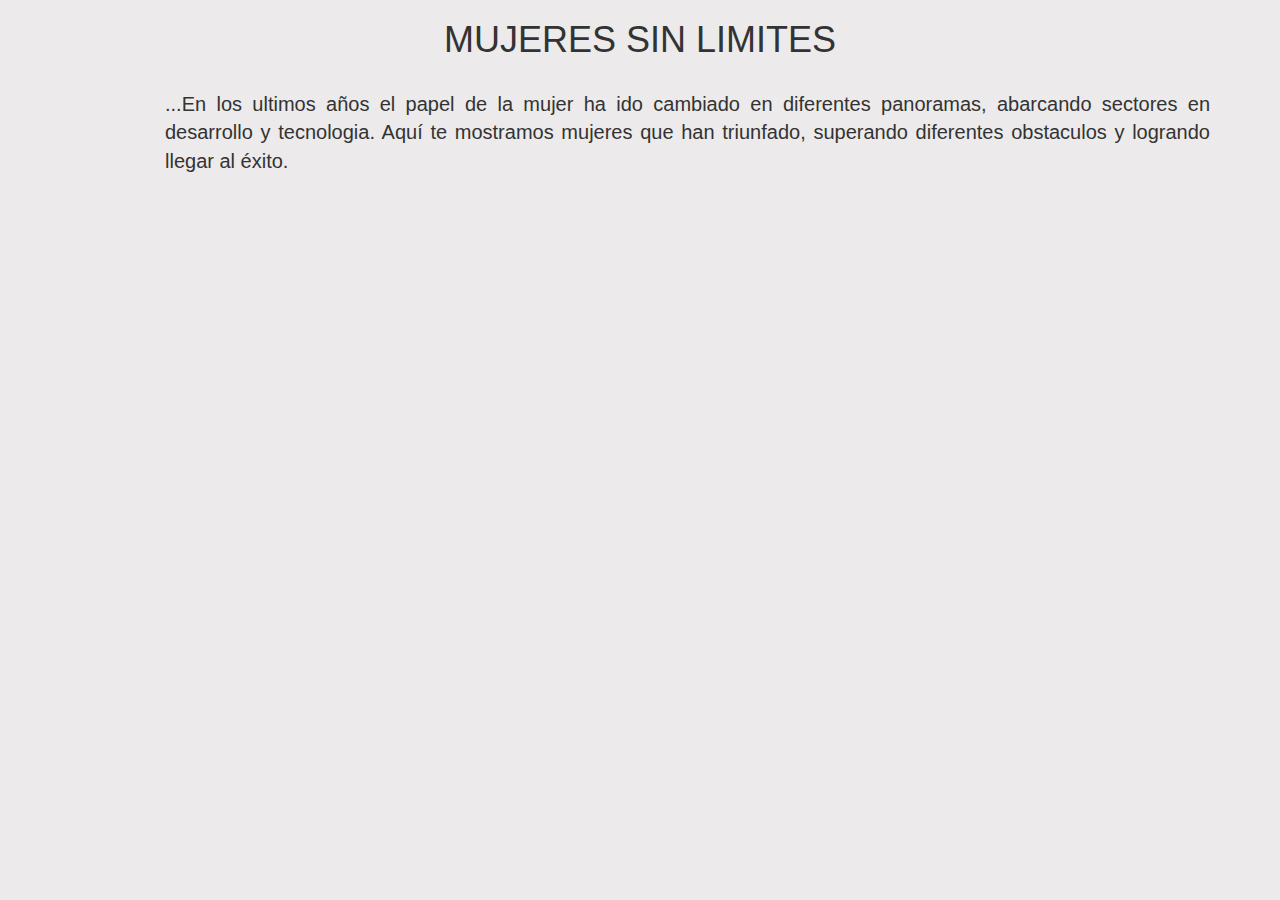
<file: alternativa.html>
<!DOCTYPE html>
<html lang="en">
<head>
    <meta charset="UTF-8">
    <meta name="viewport" content="width=device-width, initial-scale=1.0">
    <meta http-equiv="X-UA-Compatible" content="ie=edge">
		<title>Document</title>
		<link href="https://maxcdn.bootstrapcdn.com/font-awesome/4.7.0/css/font-awesome.min.css" rel="stylesheet" integrity="sha384-wvfXpqpZZVQGK6TAh5PVlGOfQNHSoD2xbE+QkPxCAFlNEevoEH3Sl0sibVcOQVnN"
    crossorigin="anonymous">
  	<link href="https://fonts.googleapis.com/css?family=Raleway" rel="stylesheet">
  	<link rel="stylesheet" href="vendors/bootstrap-3.3.7-dist/css/bootstrap.min.css">
  	<link rel="stylesheet" href="css/main.css">
</head>
<body>
    <div class="container">
				<h1 class="text-center">MUJERES SIN LIMITES</h1><br>
				<p class="description">...En los ultimos años el papel de la mujer ha ido cambiado en diferentes panoramas, abarcando sectores en desarrollo y tecnologia. Aquí te mostramos mujeres que han triunfado, superando diferentes  obstaculos y logrando llegar al éxito.</p><br>
        <div class="row">
					<div class="col-md-12 text-center video1">
							<iframe width="1200" height="620" src="https://www.youtube.com/embed/_adGaL4-Fo4" frameborder="0" gesture="media" allow="encrypted-media" allowfullscreen></iframe>
					</div>
				</div>
    </div>

    
</body>
</html>
</file>
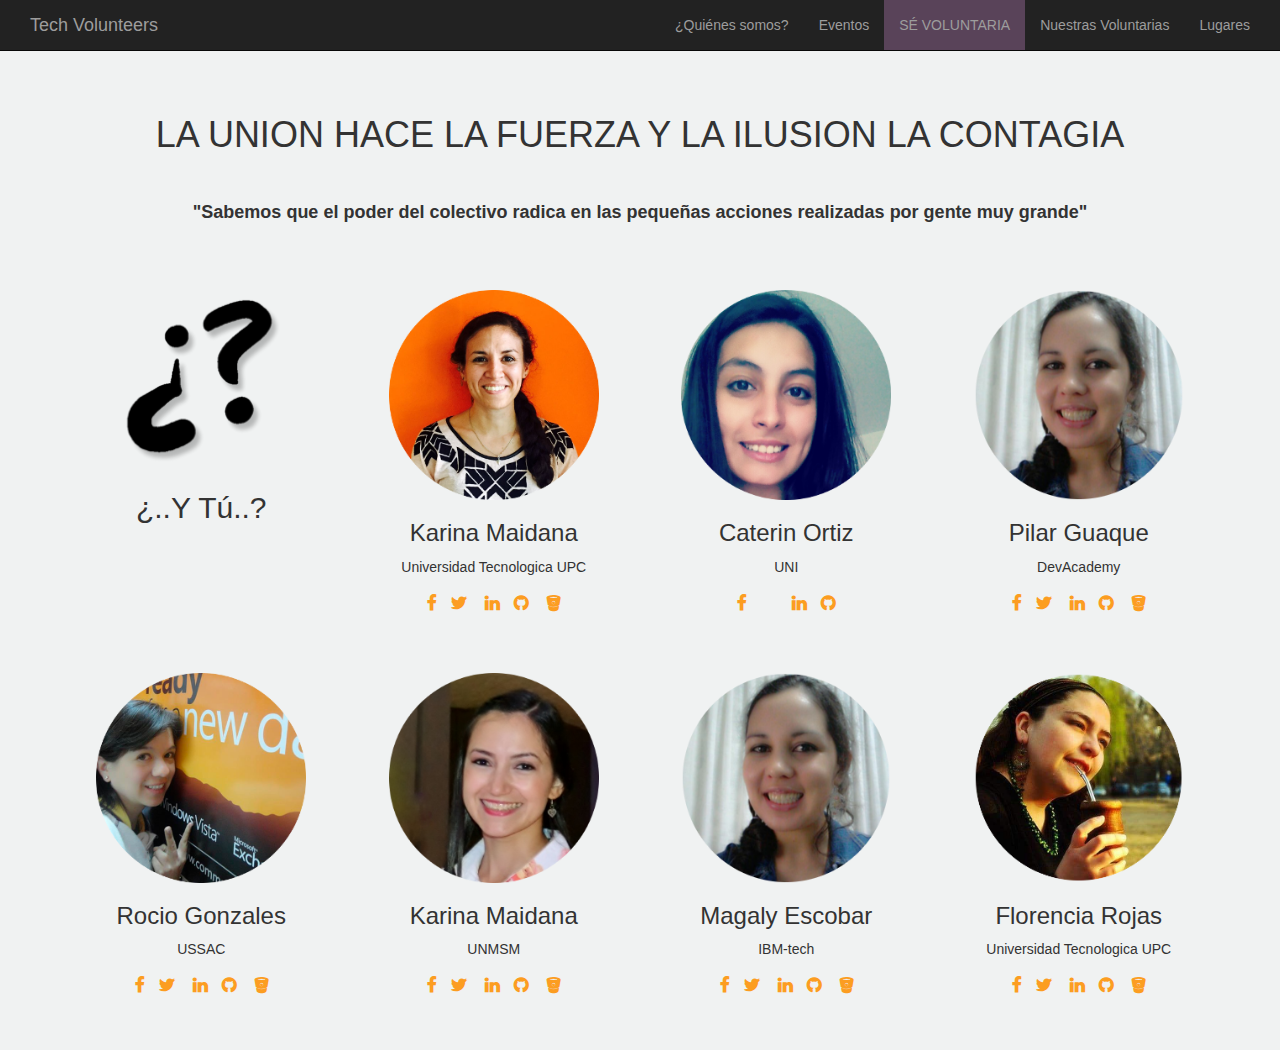
<file: equipo.html>
<html lang="en">
<head>
	<meta charset="UTF-8">
	<meta name="viewport" content="width=device-width, initial-scale=1.0">
	<meta http-equiv="X-UA-Compatible" content="ie=edge">
  <title>Equipo</title>
	<link href="https://maxcdn.bootstrapcdn.com/font-awesome/4.7.0/css/font-awesome.min.css" rel="stylesheet" integrity="sha384-wvfXpqpZZVQGK6TAh5PVlGOfQNHSoD2xbE+QkPxCAFlNEevoEH3Sl0sibVcOQVnN"
	 crossorigin="anonymous">
	<link href="https://fonts.googleapis.com/css?family=Raleway" rel="stylesheet">
	<link rel="stylesheet" href="vendors/bootstrap-3.3.7-dist/css/bootstrap.min.css">
	<link rel="stylesheet" href="css/equipo.css">
</head>
<body>
    <section>
        <nav class="navbar navbar-inverse navbar-quit-padding navbar-fixed-top container-fluid">
            <div class="container-fluid">
              <!-- Brand mobile display -->
              <div class="navbar-header">
                <button type="button" class="navbar-toggle collapsed" data-toggle="collapse" data-target="#bs-example-navbar-collapse-1"
                aria-expanded="false">
                <span class="sr-only">Toggle navigation</span>
                <span class="icon-bar"></span>
                <span class="icon-bar"></span>
                <span class="icon-bar"></span>
              </button>
              <a class="navbar-brand" href="index.html">Tech Volunteers</a>
            </div>
            <!-- Collect the nav links -->
            <div class="collapse navbar-collapse" id="bs-example-navbar-collapse-1">
              <ul class="nav navbar-nav navbar-right">
                <li>
                  <a href="index.html">¿Quiénes somos?</a>
                </li>
                <li>
                  <a href="event.html">Eventos</a>
                </li>
                <li>
                  <a href="#" class="green">SÉ VOLUNTARIA</a>
                </li>
                <li>
                  <a href="equipo.html">Nuestras Voluntarias</a>
                </li>
                <li>
                    <a href="lugares.html">Lugares</a>
                  </li>       
                <li class="dropdown">
                  <ul class="dropdown-menu">
                    <li>
                      <a href="#">Action</a>
                    </li>
                    <li>
                      <a href="#">Another action</a>
                    </li>
                      <li>
                        <a href="#">Something else here</a>
                      </li>
                      <li role="separator" class="divider"></li>
                      <li>
                        <a href="#">Separated link</a>
                      </li>
                    </ul>
                  </li>
                </ul>
              </div>
              <!-- /.navbar-collapse -->
            </div>
            <!-- /.container-fluid -->
          </nav>
    </section>
  <br>
  <br>
	<div>
    <br>
   <h1 class="center">LA UNION HACE LA FUERZA Y LA ILUSION LA CONTAGIA</h1>  
   <br> 
    <p class="center title"><strong>  "Sabemos que el poder del colectivo radica en las pequeñas acciones realizadas por gente muy grande"</strong></p>
    <br><br>
    <div class="container">
      <div class="row center">
        <div class="col-md-3 col-lg-3">
            <img class="imagen" src="assets/uno.png" alt="">
            <h2 class="center">¿..Y Tú..?</h2>
            
          </div>
          <div class="col-md-3 col-lg-3">
            <img class="imagen" src="assets/col5.png" alt="">
            <h3>Karina Maidana</h3>
            <p class="font">Universidad Tecnologica UPC</p>
            <span><i class="icon fa fa-facebook" aria-hidden="true"></i><i class="icon fa fa-twitter" aria-hidden="true"></i>
              <i class="icon fa fa-linkedin" aria-hidden="true"></i><i class="icon fa fa-github" aria-hidden="true"></i>
              <i class="icon fa fa-bitbucket" aria-hidden="true"></i>
            </span>
          </div>
          <div class="col-md-3 col-lg-3">
            <img src="assets/col6.png" alt="">
            <h3>Caterin Ortiz</h3>
            <p class="font">UNI</p>
            <span><i class="icon fa fa-facebook" aria-hidden="true"></i><i class="iconfa fa-twitter" aria-hidden="true"></i>
              <i class="icon fa fa-linkedin" aria-hidden="true"></i><i class="icon fa fa-github" aria-hidden="true"></i>
            </span>
          </div>
          <div class="col-md-3 col-lg-3">
            <img src="assets/col2.png" alt="">
            <h3>Pilar Guaque </h3>
            <p class="font">DevAcademy</p>
            <span><i class="icon fa fa-facebook" aria-hidden="true"></i><i class="icon fa fa-twitter" aria-hidden="true"></i>
              <i class="icon fa fa-linkedin" aria-hidden="true"></i><i class="icon fa fa-github" aria-hidden="true"></i>
              <i class="icon fa fa-bitbucket" aria-hidden="true"></i>
            </span>
          </div>
        </div>
      </div>
    </div>
    <br>
    <br>
    
    <div class="container">
        <div class="row center">
          <div class="col-md-3 col-lg-3">
            <img src="assets/col4.png" alt="">
            <h3>Rocio Gonzales </h3>
            <p class="font">USSAC</p>
            <span><i class="icon fa fa-facebook" aria-hidden="true"></i><i class="icon fa fa-twitter" aria-hidden="true"></i>
              <i class="icon fa fa-linkedin" aria-hidden="true"></i><i class="icon fa fa-github" aria-hidden="true"></i>
              <i class="icon fa fa-bitbucket" aria-hidden="true"></i>
            </span>
          </div>
          <div class="col-md-3 col-lg-3">
              <img src="assets/col1.png" alt="">
              <h3>Karina Maidana</h3>
              <p class="font">UNMSM</p>
              <span><i class="icon fa fa-facebook" aria-hidden="true"></i><i class="icon fa fa-twitter" aria-hidden="true"></i>
                <i class="icon fa fa-linkedin" aria-hidden="true"></i><i class="icon fa fa-github" aria-hidden="true"></i>
                <i class="icon fa fa-bitbucket" aria-hidden="true"></i>
              </span>
            </div>
            <div class="col-md-3 col-lg-3">
              <img src="assets/col2.png" alt="">
              <h3>Magaly Escobar</h3>
              <p class="font">IBM-tech</p>
              <span><i class="icon fa fa-facebook" aria-hidden="true"></i><i class="icon fa fa-twitter" aria-hidden="true"></i>
                <i class="icon fa fa-linkedin" aria-hidden="true"></i><i class="icon fa fa-github" aria-hidden="true"></i>
                <i class="icon fa fa-bitbucket" aria-hidden="true"></i>
              </span>
            </div>
            <div class="col-md-3 col-lg-3">
              <img src="assets/col3.png" alt="">
              <h3>Florencia Rojas</h3>
              <p class="font">Universidad Tecnologica UPC</p>
              <span><i class="icon fa fa-facebook" aria-hidden="true"></i><i class="icon fa fa-twitter" aria-hidden="true"></i>
                <i class="icon fa fa-linkedin" aria-hidden="true"></i><i class="icon fa fa-github" aria-hidden="true"></i>
                <i class="icon fa fa-bitbucket" aria-hidden="true"></i>
              </span>
            </div>
          </div>
        </div>
      </div>
  </div>
  

<script src="js/app.js"></script>
<script src="vendors/js/jquery-3.2.1.min.js"></script>
<script src="vendors/bootstrap-3.3.7-dist/js/bootstrap.min.js"></script>
</body>

</html>
<body>
</file>
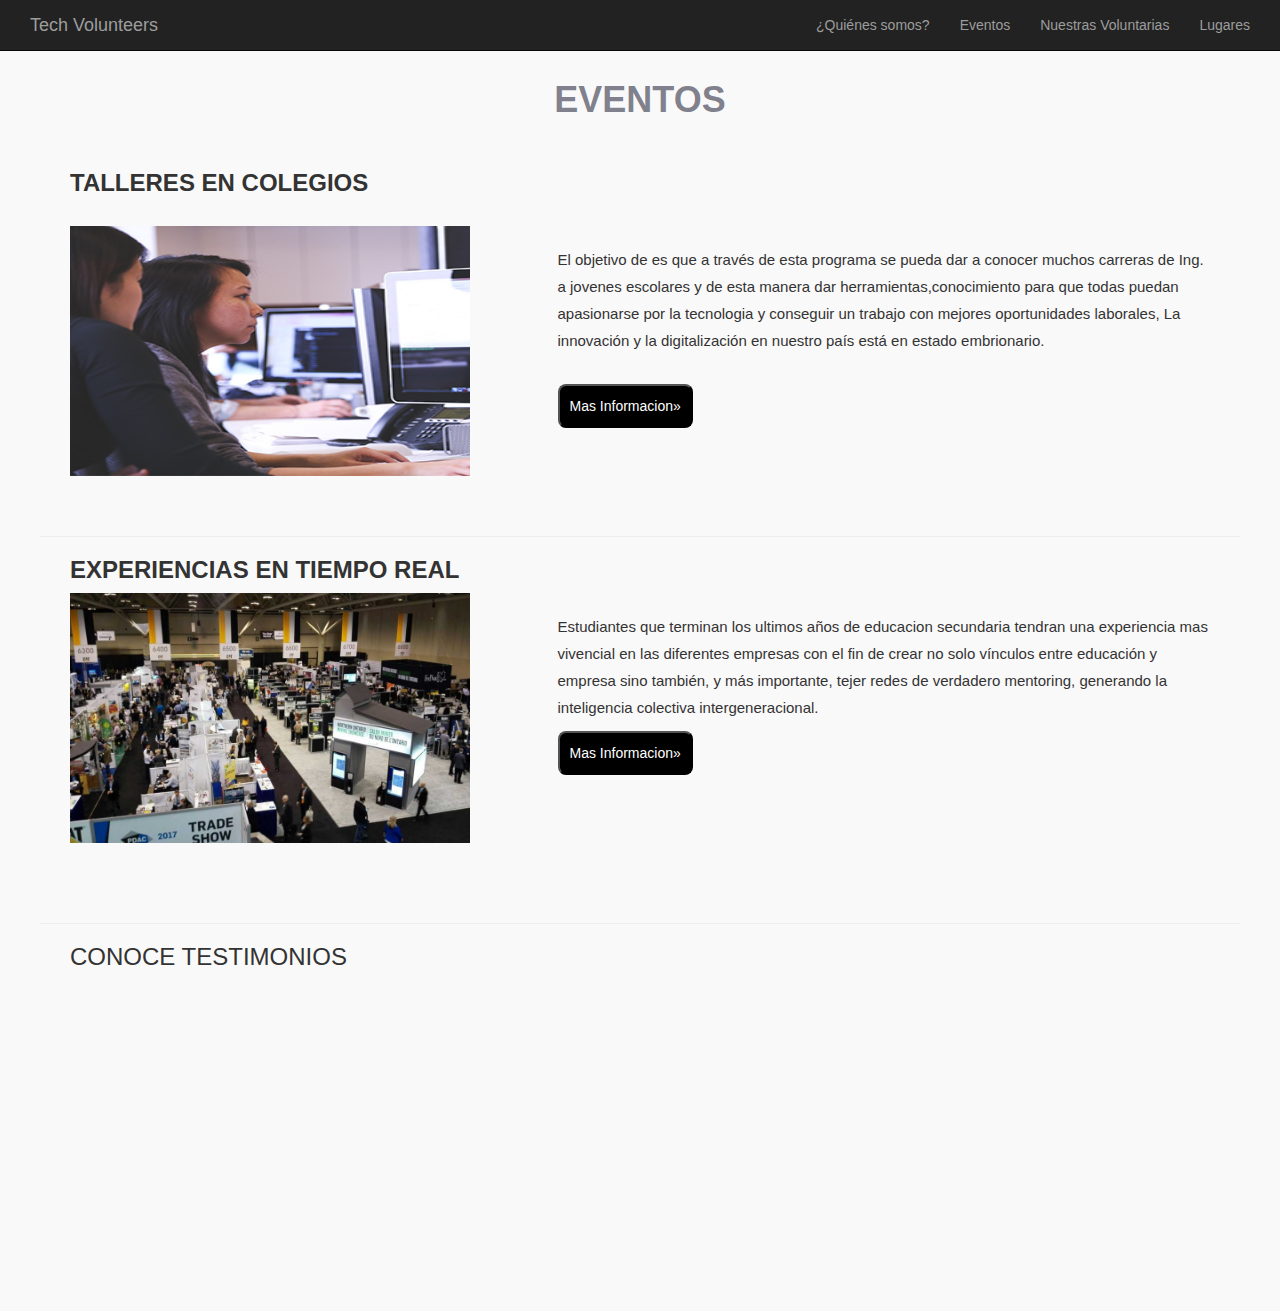
<file: event.html>
<html lang="en">
<head>
	<meta charset="UTF-8">
	<meta name="viewport" content="width=device-width, initial-scale=1.0">
	<meta http-equiv="X-UA-Compatible" content="ie=edge">
	<title>Eventos</title>
	<link href="https://maxcdn.bootstrapcdn.com/font-awesome/4.7.0/css/font-awesome.min.css" rel="stylesheet" integrity="sha384-wvfXpqpZZVQGK6TAh5PVlGOfQNHSoD2xbE+QkPxCAFlNEevoEH3Sl0sibVcOQVnN"
	 crossorigin="anonymous">
	<link href="https://fonts.googleapis.com/css?family=Raleway" rel="stylesheet">
	<link rel="stylesheet" href="vendors/bootstrap-3.3.7-dist/css/bootstrap.min.css">
	<link rel="stylesheet" href="css/event.css">
</head>

<body>
  <section>
      <nav class="navbar navbar-inverse navbar-quit-padding navbar-fixed-top container-fluid">
          <div class="container-fluid">
            <!-- Brand mobile display -->
            <div class="navbar-header">
              <button type="button" class="navbar-toggle collapsed" data-toggle="collapse" data-target="#bs-example-navbar-collapse-1"
              aria-expanded="false">
              <span class="sr-only">Toggle navigation</span>
              <span class="icon-bar"></span>
              <span class="icon-bar"></span>
              <span class="icon-bar"></span>
            </button>
            <a class="navbar-brand" href="index.html">Tech Volunteers</a>
          </div>
          <!-- Collect the nav links -->
          <div class="collapse navbar-collapse" id="bs-example-navbar-collapse-1">
            <ul class="nav navbar-nav navbar-right">
              <li>
                <a href="index.html">¿Quiénes somos?</a>
              </li>
              <li>
                <a href="event.html">Eventos</a>
              </li>
              <li>
                <a href="equipo.html">Nuestras Voluntarias</a>
              </li>
              <li>
                  <a href="lugares.html">Lugares</a>
                </li>
              <li class="dropdown">
                <ul class="dropdown-menu">
                  <li>
                    <a href="#">Action</a>
                  </li>
                  <li>
                    <a href="#">Another action</a>
                  </li>
                    <li>
                      <a href="#">Something else here</a>
                    </li>
                    <li role="separator" class="divider"></li>
                    <li>
                      <a href="#">Separated link</a>
                    </li>
                  </ul>
                </li>
              </ul>
            </div>
            <!-- /.navbar-collapse -->
          </div>
          <!-- /.container-fluid -->
        </nav>
  </section>
<br>
<br>
<br>

  <h1 class="title center">EVENTOS</h1>
  <br>

  <div class="container">
      <h3 class=" font gray">TALLERES EN COLEGIOS</h3>
      <div class="row green"><br>
        <div class="col-md-5  ">
          <img class="img" src="assets/queremos.png" alt="">
        </div>
        <div class="col-md-7 ">
          <br>
            <p class="parrafo">El objetivo de es que a través de esta programa  se pueda dar a conocer muchos carreras de Ing. a jovenes escolares y de esta manera dar herramientas,conocimiento para que todas puedan apasionarse por la tecnologia  y conseguir un trabajo con mejores oportunidades laborales, La innovación y la digitalización en nuestro país está en estado embrionario.
            </p><br>
            <button class="btnn"> Mas Informacion&raquo;</button>
        </div>
        <br>
      </div>
    </div><br><br><br>
<hr class="blue">
   
  <div class="container">
    <h3 class=" font gray">EXPERIENCIAS EN TIEMPO REAL</h3>
    <div class="row orange">
      <div class=" col-md-5">
			  <img class="img" src="assets/work.jpg" alt="">
		  </div>
		  <div class="col-md-7 "><br>
			  <p class="parrafo">Estudiantes que terminan los ultimos años de educacion secundaria tendran una experiencia mas vivencial en las diferentes empresas 
				con el fin de crear no solo vínculos entre educación y empresa sino también, y más importante, tejer redes de verdadero
        mentoring, generando la inteligencia colectiva intergeneracional.</p> 
        <button class="btnn"> Mas Informacion&raquo;</button>
      </div>
    </div>
  </div>
  <br>
  <br>
  <br>
  <br>

  <hr class="blue">
  <!-- 16:9 aspect ratio -->
  <div class="container">
    <h3>CONOCE TESTIMONIOS</h3>
    <br>
    <br>
      <div class="row">
        <div class="col-md-4 ">
            <iframe width="auto" height="250" src="https://www.youtube.com/embed/RhwG3CiVCHQ" frameborder="0" gesture="media" allow="encrypted-media" allowfullscreen></iframe>
        </div>
        <div class="col-md-4 col-lg-4">
            <iframe width="auto" height="250" src="https://www.youtube.com/embed/0jjumkWX2q4" frameborder="0" gesture="media" allow="encrypted-media" allowfullscreen></iframe>
        </div>
        <div class=" col-md-4 col-lg-4">
            <iframe width="auto" height="250" src="https://www.youtube.com/embed/20JlzjHhRbg" frameborder="0" gesture="media" allow="encrypted-media" allowfullscreen></iframe>
        </div>
      </div>
    </div><br><br>
	<script src="js/app.js"></script>
	<script src="vendors/js/jquery-3.2.1.min.js"></script>
	<script src="vendors/bootstrap-3.3.7-dist/js/bootstrap.min.js"></script>
</body>

</html>
</file>
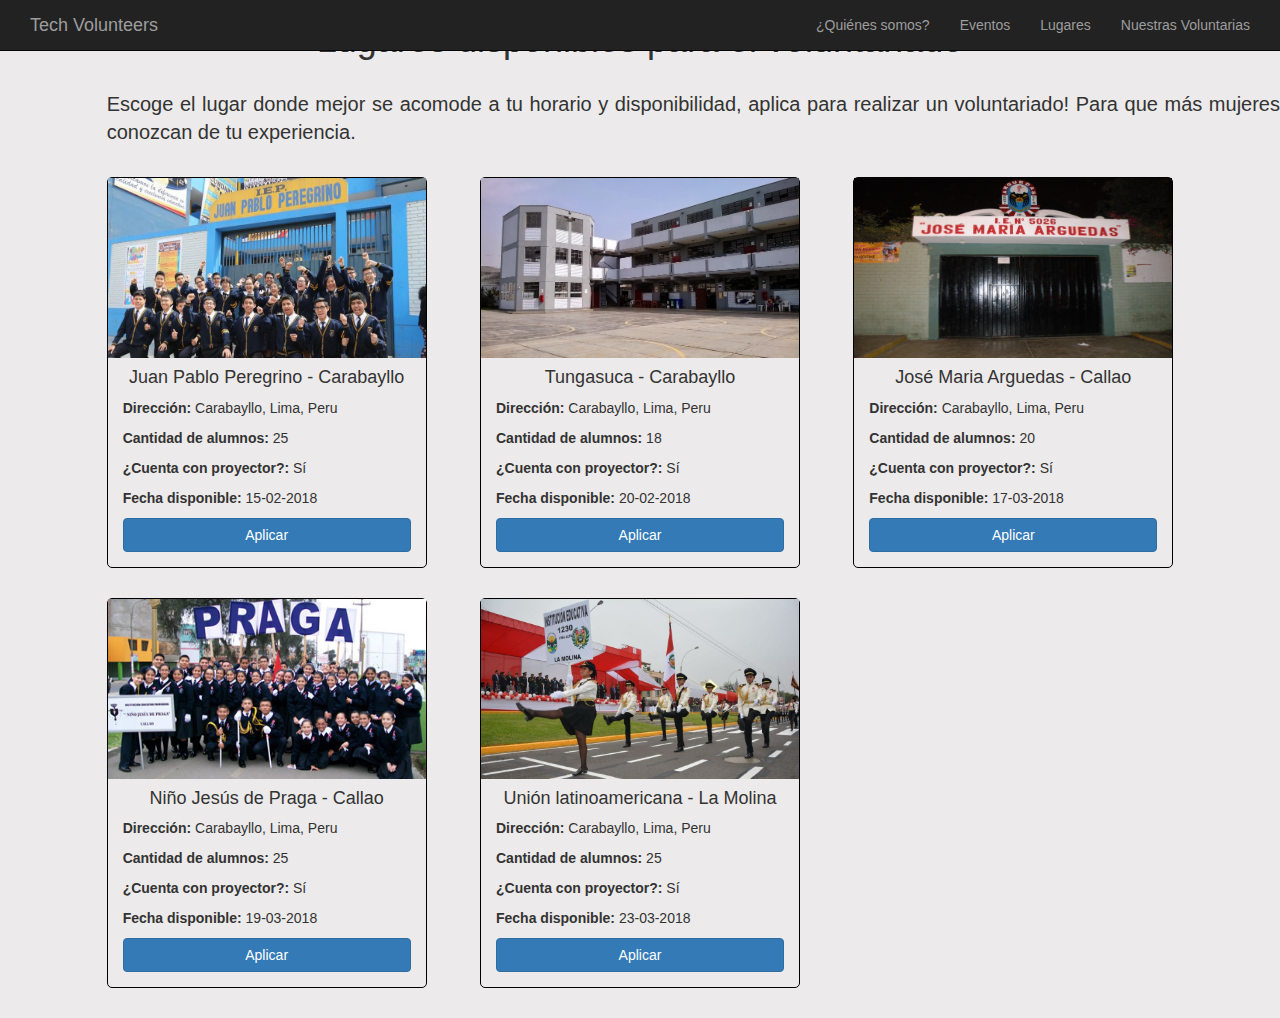
<file: lugares.html>
<html lang="en">
<head>
  <meta charset="UTF-8">
  <meta name="viewport" content="width=device-width, initial-scale=1.0">
  <meta http-equiv="X-UA-Compatible" content="ie=edge">
  <title>Lugares</title>
  <link href="https://maxcdn.bootstrapcdn.com/font-awesome/4.7.0/css/font-awesome.min.css" rel="stylesheet" integrity="sha384-wvfXpqpZZVQGK6TAh5PVlGOfQNHSoD2xbE+QkPxCAFlNEevoEH3Sl0sibVcOQVnN"
    crossorigin="anonymous">
  <link href="https://fonts.googleapis.com/css?family=Raleway" rel="stylesheet">
  <link rel="stylesheet" href="vendors/bootstrap-3.3.7-dist/css/bootstrap.min.css">
  <link rel="stylesheet" href="css/main.css">
</head>
<body>
    <nav class="navbar navbar-inverse navbar-quit-padding navbar-fixed-top container-fluid">
        <div class="container-fluid">
          <!-- Brand mobile display -->
          <div class="navbar-header">
            <button type="button" class="navbar-toggle collapsed" data-toggle="collapse" data-target="#bs-example-navbar-collapse-1"
            aria-expanded="false">
            <span class="sr-only">Toggle navigation</span>
            <span class="icon-bar"></span>
            <span class="icon-bar"></span>
            <span class="icon-bar"></span>
          </button>
          <a class="navbar-brand" href="#">Tech Volunteers</a>
        </div>
        <!-- Collect the nav links -->
        <div class="collapse navbar-collapse" id="bs-example-navbar-collapse-1">
          <ul class="nav navbar-nav navbar-right">
            <li>
              <a href="#down">¿Quiénes somos?</a>
            </li>
            <li>
              <a href="event.html">Eventos</a>
            </li>
            <li>
              <a href="equipo.html">Lugares</a>
            </li>
            <li>
                <a href="lugares.html">Nuestras Voluntarias</a>
              </li>
    
            <li class="dropdown">
              <ul class="dropdown-menu">
                <li>
                  <a href="#">Action</a>
                </li>
                <li>
                  <a href="#">Another action</a>
                </li>
                  <li>
                    <a href="#">Something else here</a>
                  </li>
                  <li role="separator" class="divider"></li>
                  <li>
                    <a href="#">Separated link</a>
                  </li>
                </ul>
              </li>
            </ul>
          </div>
          <!-- /.navbar-collapse -->
        </div>
        <!-- /.container-fluid -->
      </nav>
  <main class="main-places">
    <div class="container-fluid margin">
      <div class="row">
        <h1 class="text-center">Lugares disponibles para el voluntariado</h1><br>
        <p class="description">Escoge el lugar donde mejor se acomode a tu horario y disponibilidad, aplica para realizar un voluntariado! Para que más mujeres conozcan de tu experiencia.</p><br>
        <div>
          <div class="offset col-md-3 card ">
            <img src="assets/juanpabloperegrino.jpg" alt="" class="card-img-top">
            <div class="card-body">
              <h4 class="text-center">Juan Pablo Peregrino - Carabayllo</h4>
              <p><strong>Dirección: </strong> Carabayllo, Lima, Peru</p>
              <p><strong>Cantidad de alumnos: </strong> 25</p>
              <p><strong>¿Cuenta con proyector?: </strong> Sí</p>
              <p><strong>Fecha disponible: </strong>15-02-2018</p>
              <a type="role" class="btn btn-primary btn-block" href="https://alejandra176.typeform.com/to/CAezYg">Aplicar</a>
            </div>
          </div>
          <div class="offset col-md-3 card ">
            <img src="assets/tungasuca.jpg" alt="" class="card-img-top">
            <div class="card-body">
              <h4 class="text-center">Tungasuca  - Carabayllo</h4>
              <p><strong>Dirección: </strong> Carabayllo, Lima, Peru</p>
              <p><strong>Cantidad de alumnos: </strong>18</p>
              <p><strong>¿Cuenta con proyector?: </strong> Sí</p>
              <p><strong>Fecha disponible: </strong>20-02-2018</p>
              <a type="role" class="btn btn-primary btn-block" href="https://alejandra176.typeform.com/to/CAezYg">Aplicar</a>
            </div>
          </div>
          <div class="offset col-md-3 card ">
            <img src="assets/colegio-jose-maria-arguedas.jpg" alt="" class="card-img-top">
            <div class="card-body">
              <h4 class="text-center">José Maria Arguedas - Callao</h4>
              <p><strong>Dirección: </strong> Carabayllo, Lima, Peru</p>
              <p><strong>Cantidad de alumnos: </strong>20</p>
              <p><strong>¿Cuenta con proyector?: </strong> Sí</p>
              <p><strong>Fecha disponible: </strong>17-03-2018</p>
              <a type="role" class="btn btn-primary btn-block" href="https://alejandra176.typeform.com/to/CAezYg">Aplicar</a>
            </div>
          </div>
          
          <div class="offset col-md-3 card ">
            <img src="assets/niño-jesus-praga.jpg" alt="" class="card-img-top">
            <div class="card-body">
              <h4 class="text-center">Niño Jesús de Praga - Callao</h4>
              <p><strong>Dirección: </strong> Carabayllo, Lima, Peru</p>
              <p><strong>Cantidad de alumnos: </strong> 25</p>
              <p><strong>¿Cuenta con proyector?: </strong> Sí</p>
              <p><strong>Fecha disponible: </strong>19-03-2018</p>
              <a type="role" class="btn btn-primary btn-block" href="https://alejandra176.typeform.com/to/CAezYg">Aplicar</a>
            </div>
          </div>
          <div class="offset col-md-3 card">
            <img src="assets/union-latinoamericana-molina.jpg" alt="" class="card-img-top">
            <div class="card-body">
              <h4 class="text-center">Unión latinoamericana - La Molina</h4>
              <p><strong>Dirección: </strong> Carabayllo, Lima, Peru</p>
              <p><strong>Cantidad de alumnos: </strong> 25</p>
              <p><strong>¿Cuenta con proyector?: </strong> Sí</p>
              <p><strong>Fecha disponible: </strong>23-03-2018</p>
              <a type="role" class="btn btn-primary btn-block" href="https://alejandra176.typeform.com/to/CAezYg">Aplicar</a>
            </div>
          </div>
        </div>           
      </div>
    </div>
  </main>
  <script src="js/app.js"></script>
  <script src="vendors/js/jquery-3.2.1.min.js"></script>
  <script src="vendors/bootstrap-3.3.7-dist/js/bootstrap.min.js"></script>
</body>

</html>
</file>
<file: css/main.css>
.card {
  border: 1px solid #000;
  border-radius: 5px;
  padding: 0;
  margin-bottom: 3rem;
}

.card-body {
  padding: 0 15px 15px;
}

.card-img-top {
  width: 100%;
  height: 180px;
}

.card .col-md-3 {
  background-color: pink;
}
.description {
  margin-left: 8.333333334%;
  font-size: 16px;
}


/* */

@media (min-width: 768px), (min-width: 992px) {
  .offset {
    margin-left: 4.166666667%;
  }

  .card:first-child {
    margin-left: 8.333333334%;
    margin-right: 0;
  }

  .card:nth-child(3n+1) {
    margin-left: 8.333333334%;
    margin-right: 0;
  }
}
 

* {
  padding: 0;
  margin: 0;
  box-sizing: border-box;
}

body {
  background-color: rgb(236, 234, 234);
}
/* button */
div.btn-padd {
  padding: 1rem 6rem;
}
/* links*/

.links-block {
  display: block;
  padding: 1rem 3.5rem;
}

a:hover {
  text-decoration: none;
}

/* Carrusel style */

nav.navbar-quit-padding {
  margin-bottom: 0;
}

div.carousel-height {
  height: 60vh;
}

img.img-size{
  position: absolute;
  bottom: -550px;
  width: 100%;
}

.carousel-post {
  margin-top: 50px;
}

/* referentes style */
.text-col{
  /* outline: 1px solid green; */
  position: relative;
  width: 100%;
  left: 12px;
}
.description{
   text-align: justify;
  padding-left: -20px;
  font-size: 20px;
}
.text-in{
  width: 50%;
 padding-left: 30px;
  font-size: 40px;
  /* outline: 1px solid red; */
}
.box-1{
  padding-top: 0;
  margin: 0;
  /* height: 50px; */
}
.ima1{
  
  height: 200px;
  display: inline-block;
}

/* referentes style */
.text-img{
  text-align: justify;
}
.a1{
  padding-top: 50px;

}
/* video1 */
.video1 {
  width: 100%;
  height: auto;
  padding: 0;
  margin: 0;
}
body{
  padding: 0;
  margin: 0;
  width: 100%;
}
.description{
  text-align: justify;
}
.img2{
  /* padding-top:40px; */
  width: 100%;
  height: 300px;
 
}
.text-box1{
  padding-top:50px;
  width: 50%;
  height: 100px;
}
.ima1{
  padding: 30px;
  width: 50%;
  height: 200px;
}
</file>
<file: css/equipo.css>
body{
    padding: 35px;
    margin: 0;
    background-color: rgba(204, 209, 208, 0.288)
    
}
.green {
    background-color: rgba(192, 128, 192, 0.349);
    border:none;
}

img {
    width: 80%;
}

.shadow2 { 
    color: rgb(26, 7, 37);
    text-shadow: 4px 4px 10px rgba(245, 182, 10, 0.685);
    font-size: 38px;
    font-family: Georgia, "Times New Roman", Times, serif;
    
    
  }

  .center {
      text-align: center;
      padding-bottom: 15px;
  }

i ,i.icon{
  padding: 7px;
  color: rgb(252, 157, 33);size:16px;
  font-weight:700; 
  font-size: 17px;
}
  
.paginacion{
    margin: 42px;
}

.title {
    font-size: 18px;
}
</file>
<file: css/event.css>
body{
    
    background-color: rgba(141, 128, 128, 0.048);
    border:none;
}
.img {
    width:400px;
    height: 250px;
}

.parrafo {
    text-indent: right;
    line-height: 1.8;
    font-size: 15px;
}
hr {
    margin: 0 40px;
    color: blue;
}

.btnn {
    background-color: black;
    color: white;
    border-radius: 8px;
    padding: 10px;
}

.padding {
    padding-left: 50px;
}
.center {
    text-align: center ;
}

.green {
    border:none;
}

.yellow {
    border:none;
}

.orange {
    border:none;
}

.width {
    width: 80%;
    margin: 21px auto;
    border:none;
}



.panel-title ,.panel-heading{
    border:none;
    color: rgba(6, 10, 31, 0.521);
    font-weight: 800;
}

.title {
    size: 24px;
    color: rgba(6, 10, 31, 0.521);
    font-weight: 800;
}

.icon {
    width: 25px;
}

.font {
font-weight: 700;
}

.container {
    border-color:red;
}
</file>
